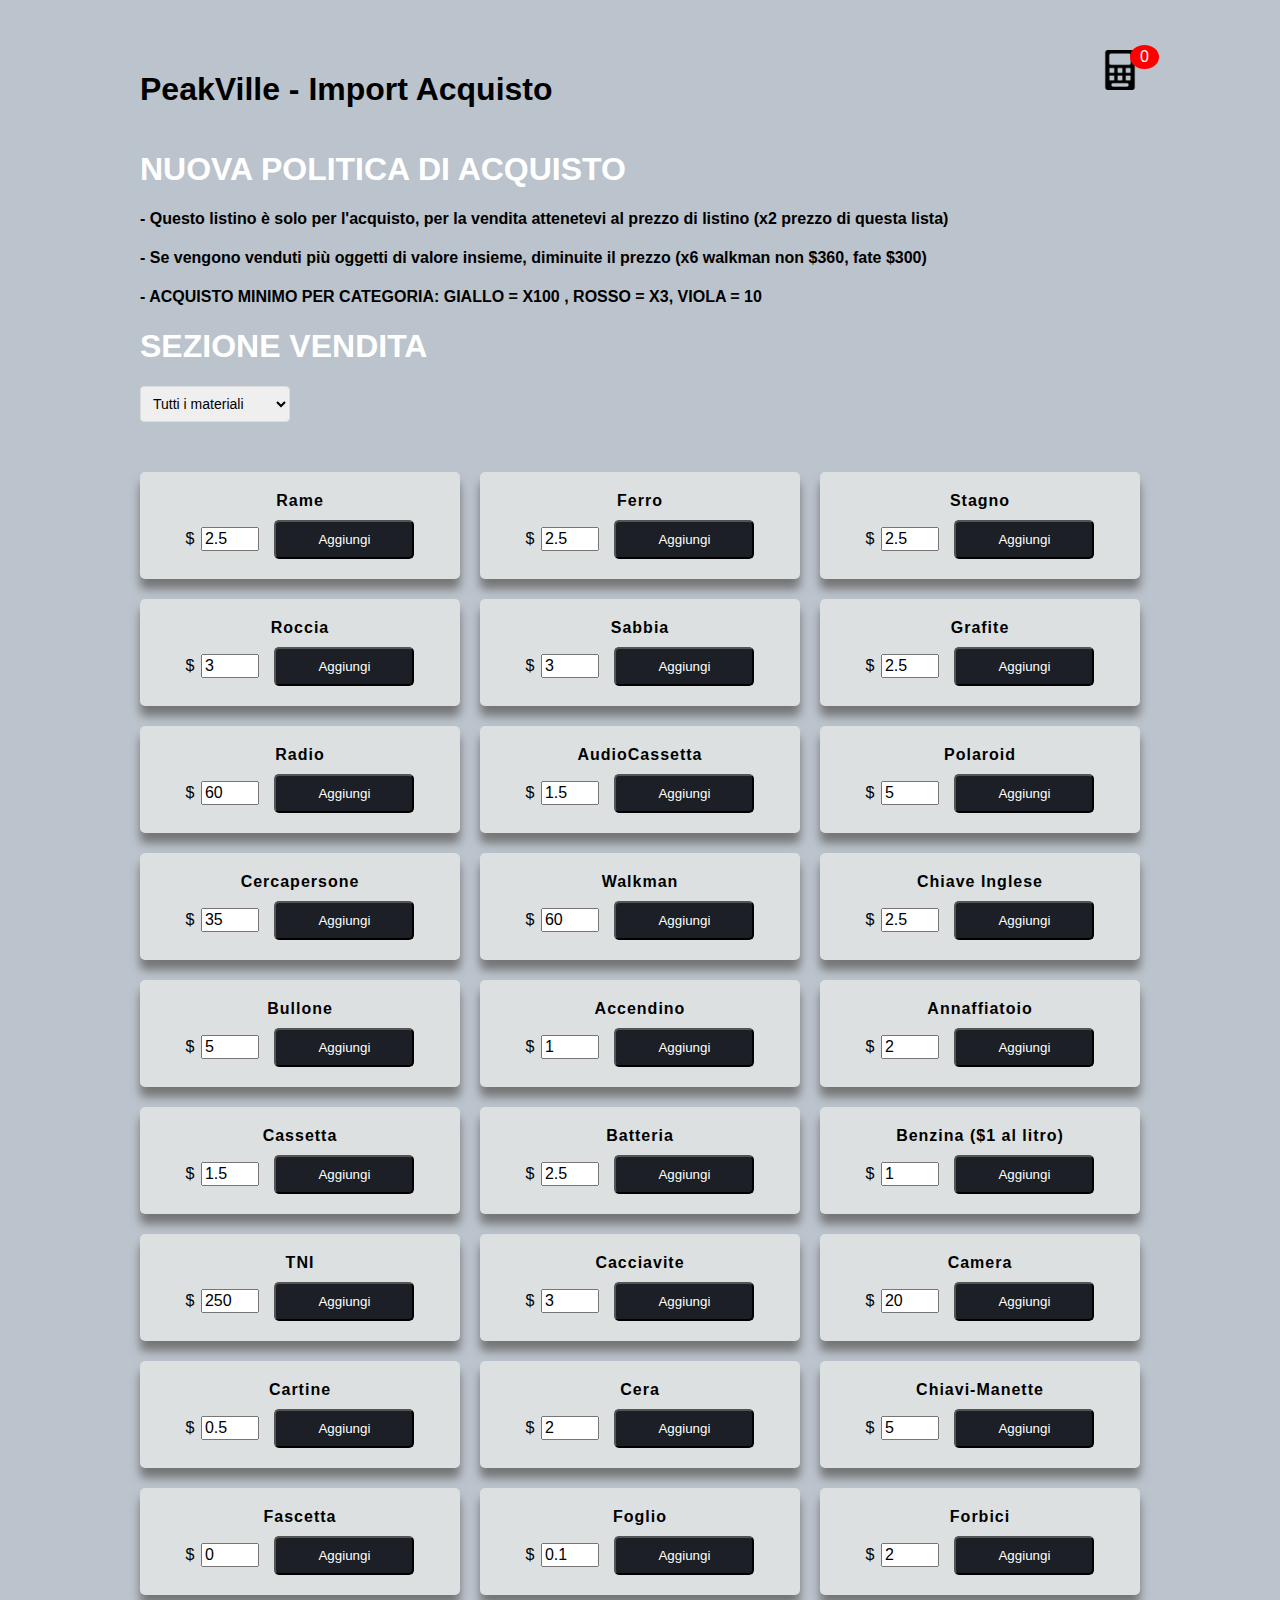
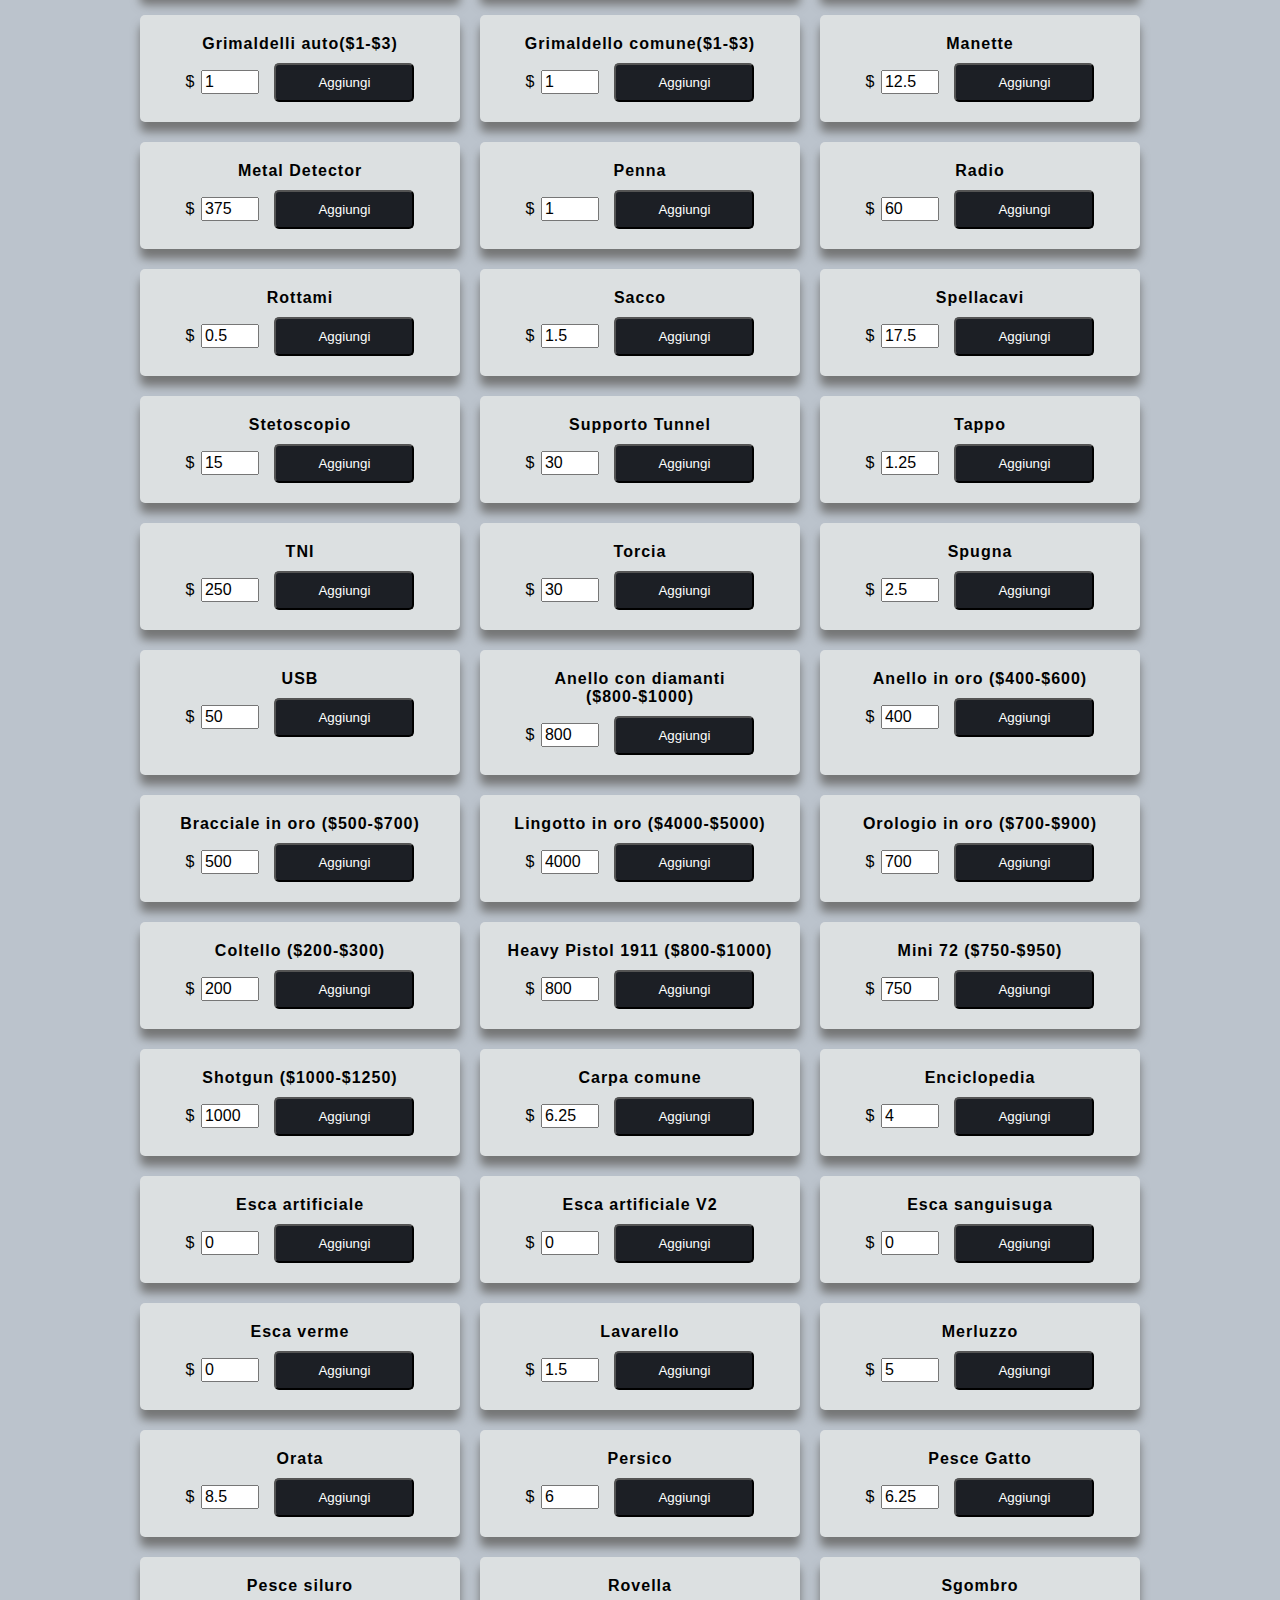
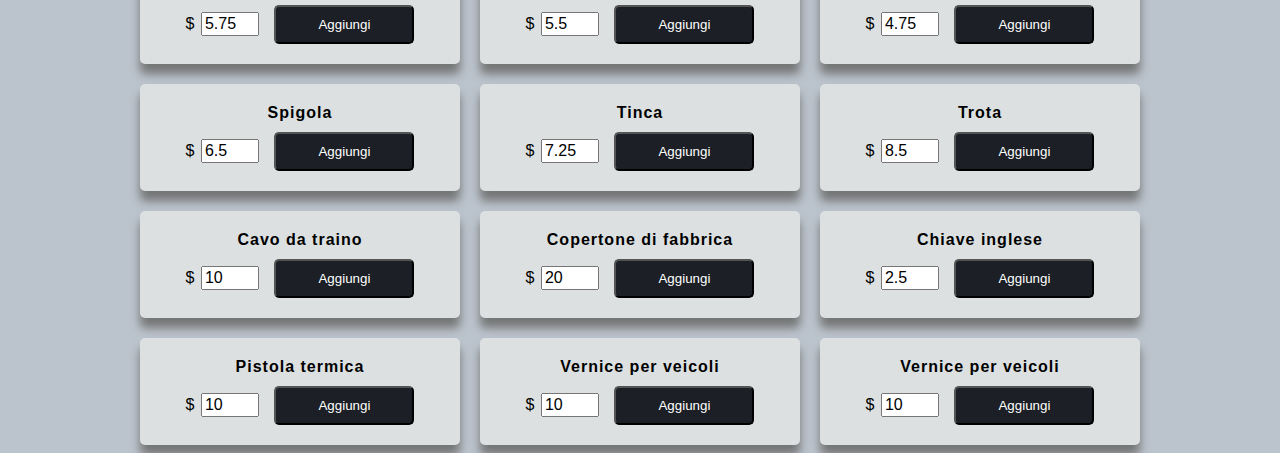
<file: index.html>
<!DOCTYPE html>
<html lang="en">
<head>
    <link rel="icon" type="image/jpg" type="image/png" href="image/logo.png">
    <meta charset="UTF-8">
    <meta http-equiv="X-UA-Compatible" content="IE=edge">
    <meta name="viewport" content="width=device-width, initial-scale=1.0">
    <title>Import PeakVille</title>
    <link rel="stylesheet" href="style.css">
</head>
<body class="">
    
    <div class="container">
        <header>
            <h1>PeakVille - Import Acquisto</h1>
            <div class="shopping">
                <img src="image/calculator.png">
                <span class="quantity">0</span>
            </div>
        </header>
        <h1><a href="politica.html">NUOVA POLITICA DI ACQUISTO</a></h1>
        <h4>- Questo listino è solo per l'acquisto, per la vendita attenetevi al prezzo di listino (x2 prezzo di questa lista)</h4>
        <h4>- Se vengono venduti più oggetti di valore insieme, diminuite il prezzo (x6 walkman non $360, fate $300)</h4>
        <h4>- ACQUISTO MINIMO PER CATEGORIA: GIALLO = X100 , ROSSO = X3, VIOLA = 10 </h4>
        <h1><a href="vendita.html">SEZIONE VENDITA</a></h1>
        <select id="groupDropdown" onchange="filterByGroup()">
            <option value="all">Tutti i materiali</option>
            <option value="metalli">Minerali</option>
            <option value="altro">Altro</option>
            <option value="metaldetector">Metal detector</option>
            <option value="rari">Oggetti rari</option>
            <option value="pesce">Pesca</option>
            <option value="armi">Armi</option>
            <option value="auto">Ricambi auto</option>
        </select>
        <div class="list">
        </div>
    </div>
    <div class="card">
        <h1>TOTALE</h1>
        <ul class="listCard">
        </ul>
        <div class="checkOut">
            <div class="total">0</div>
            <div class="closeShopping">CHIUDI</div>
            <div class="resetShopping">RESET</div>
        </div>
    </div>

    <script src="acquisto.js"></script>
</body>
</html>
</file>
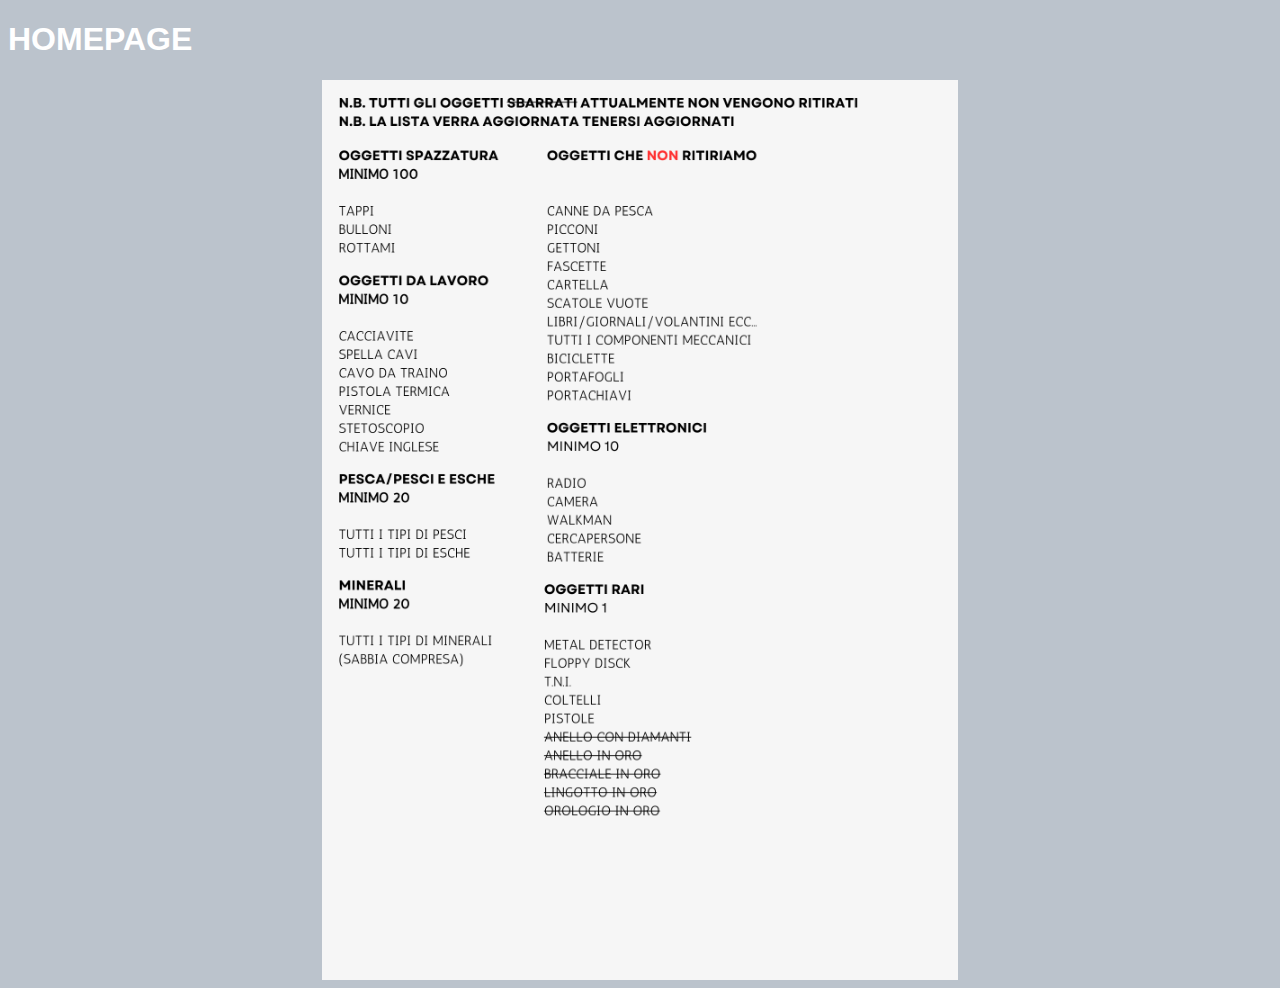
<file: politica.html>
<!DOCTYPE html>
<html lang="en">
<head>
    <link rel="icon" type="image/jpg" type="image/png" href="image/logo.png">
    <meta charset="UTF-8">
    <meta http-equiv="X-UA-Compatible" content="IE=edge">
    <meta name="viewport" content="width=device-width, initial-scale=1.0">
    <title>Import PeakVille - POLITICA DI ACQUISTO</title>
    <link rel="stylesheet" href="style.css">
<style>
    .container {
        display: flex;
        justify-content: center;
        align-items: center;
        height: 100vh; /* Altezza pari all'altezza della finestra */
    }
    img.centered {
        max-width: 100%;
        max-height: 100%;
    }
    </style>
</head>
<body>
    <h1><a href="index.html">HOMEPAGE</a></h1>
    <div class="container">
    <img class="centered" src="image/politica.png">
    </div>

</body>
</html>
</file>
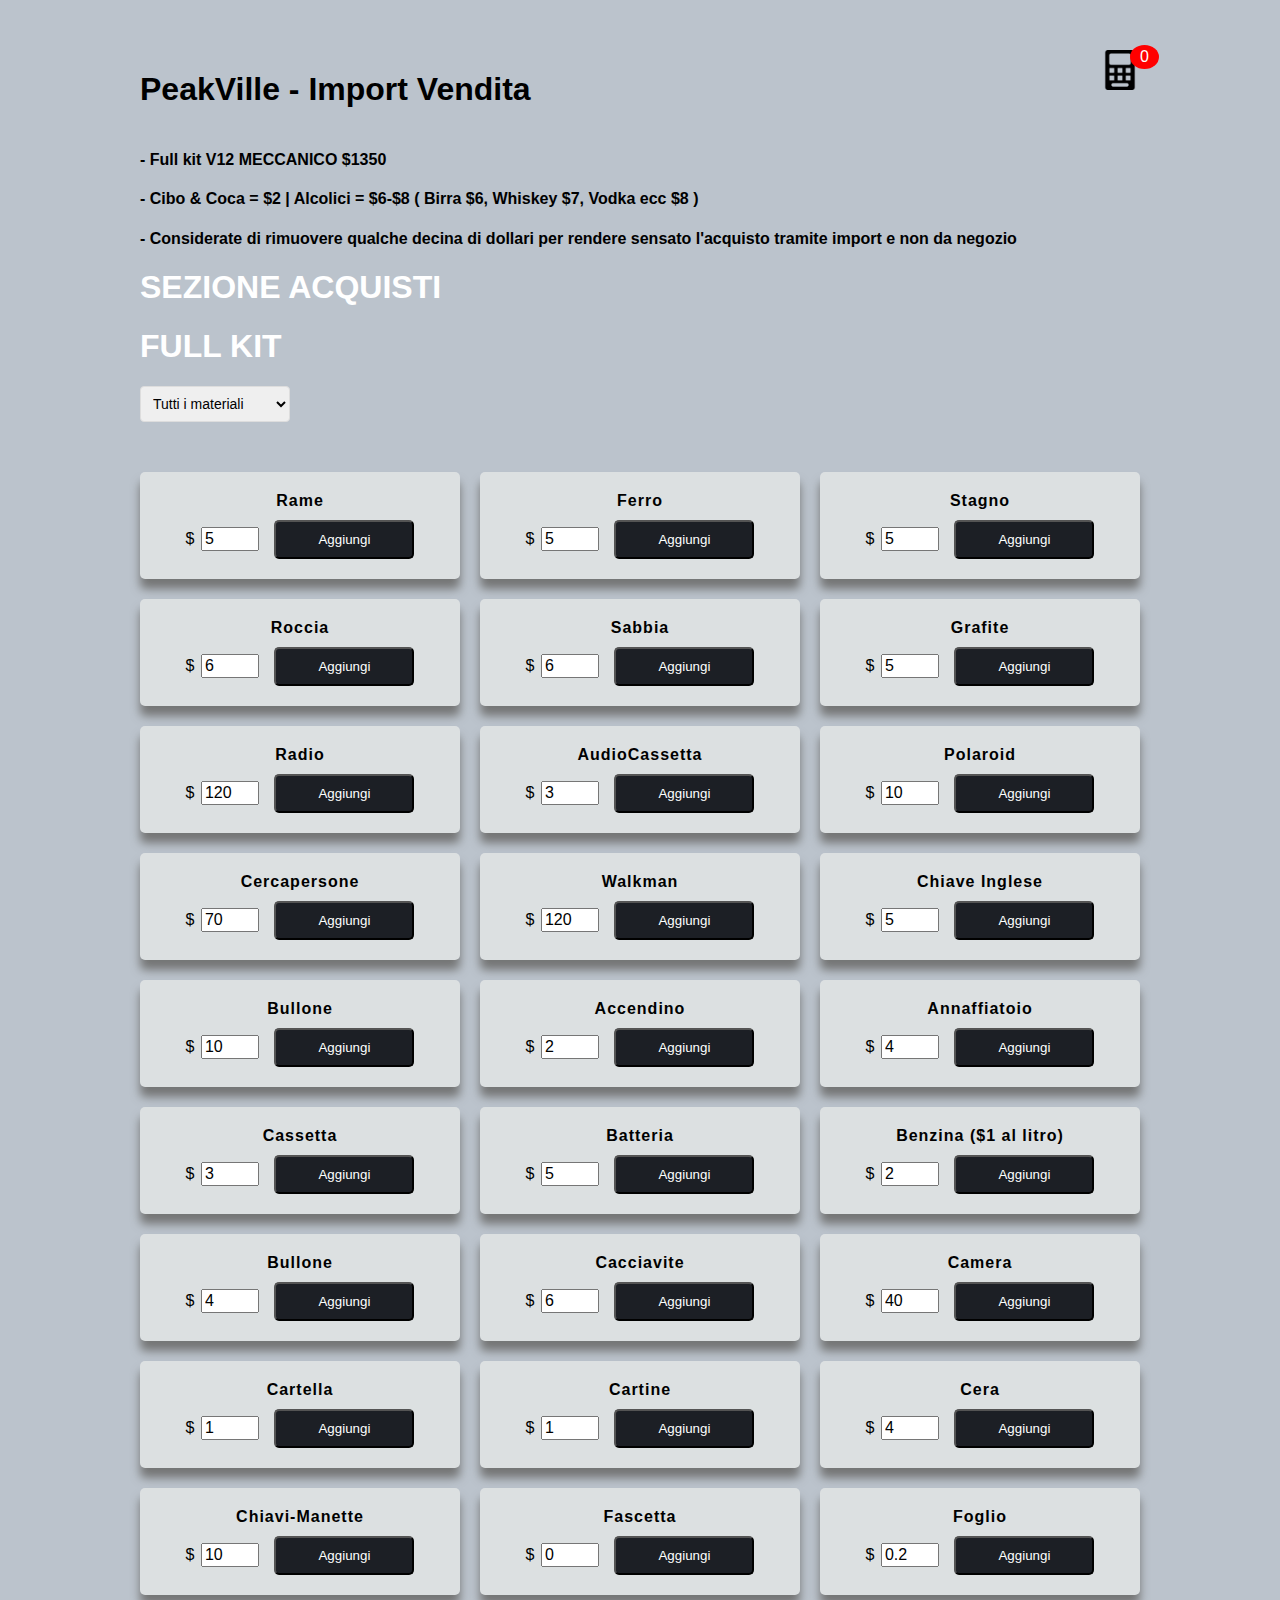
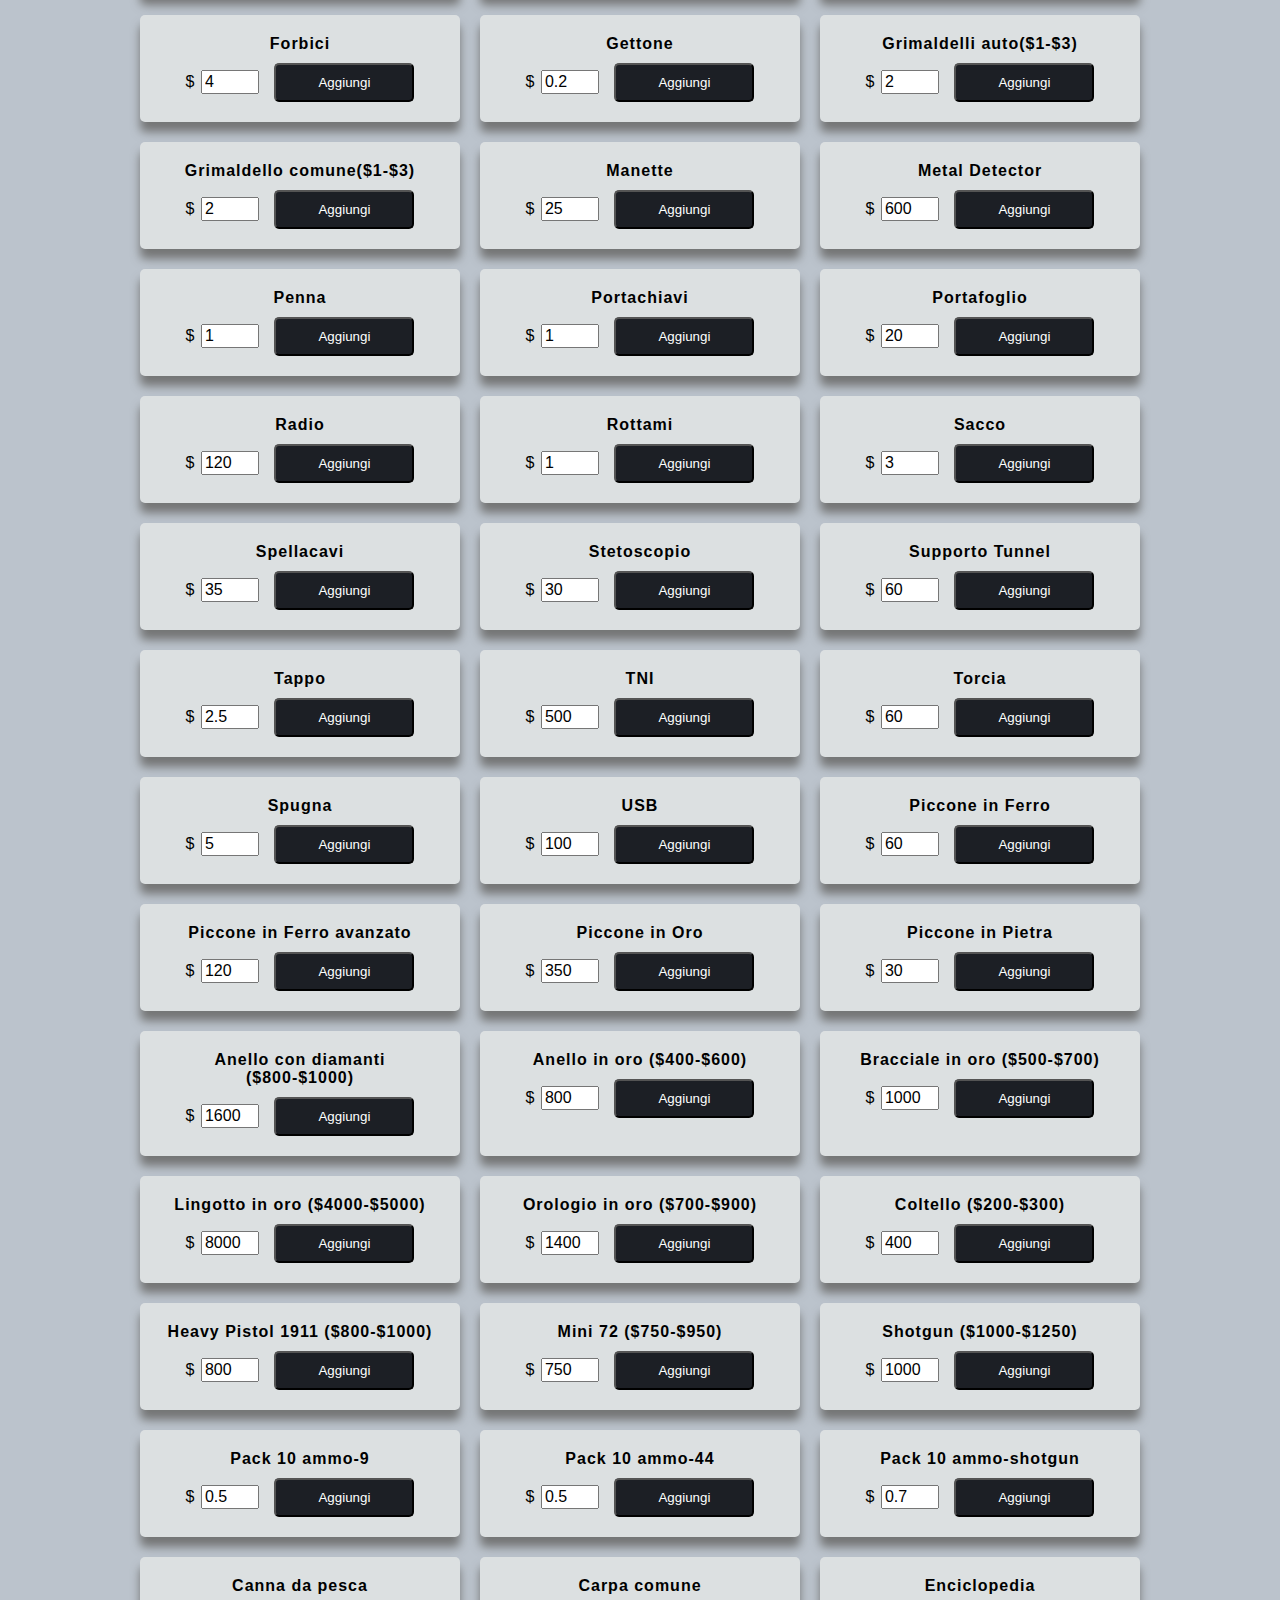
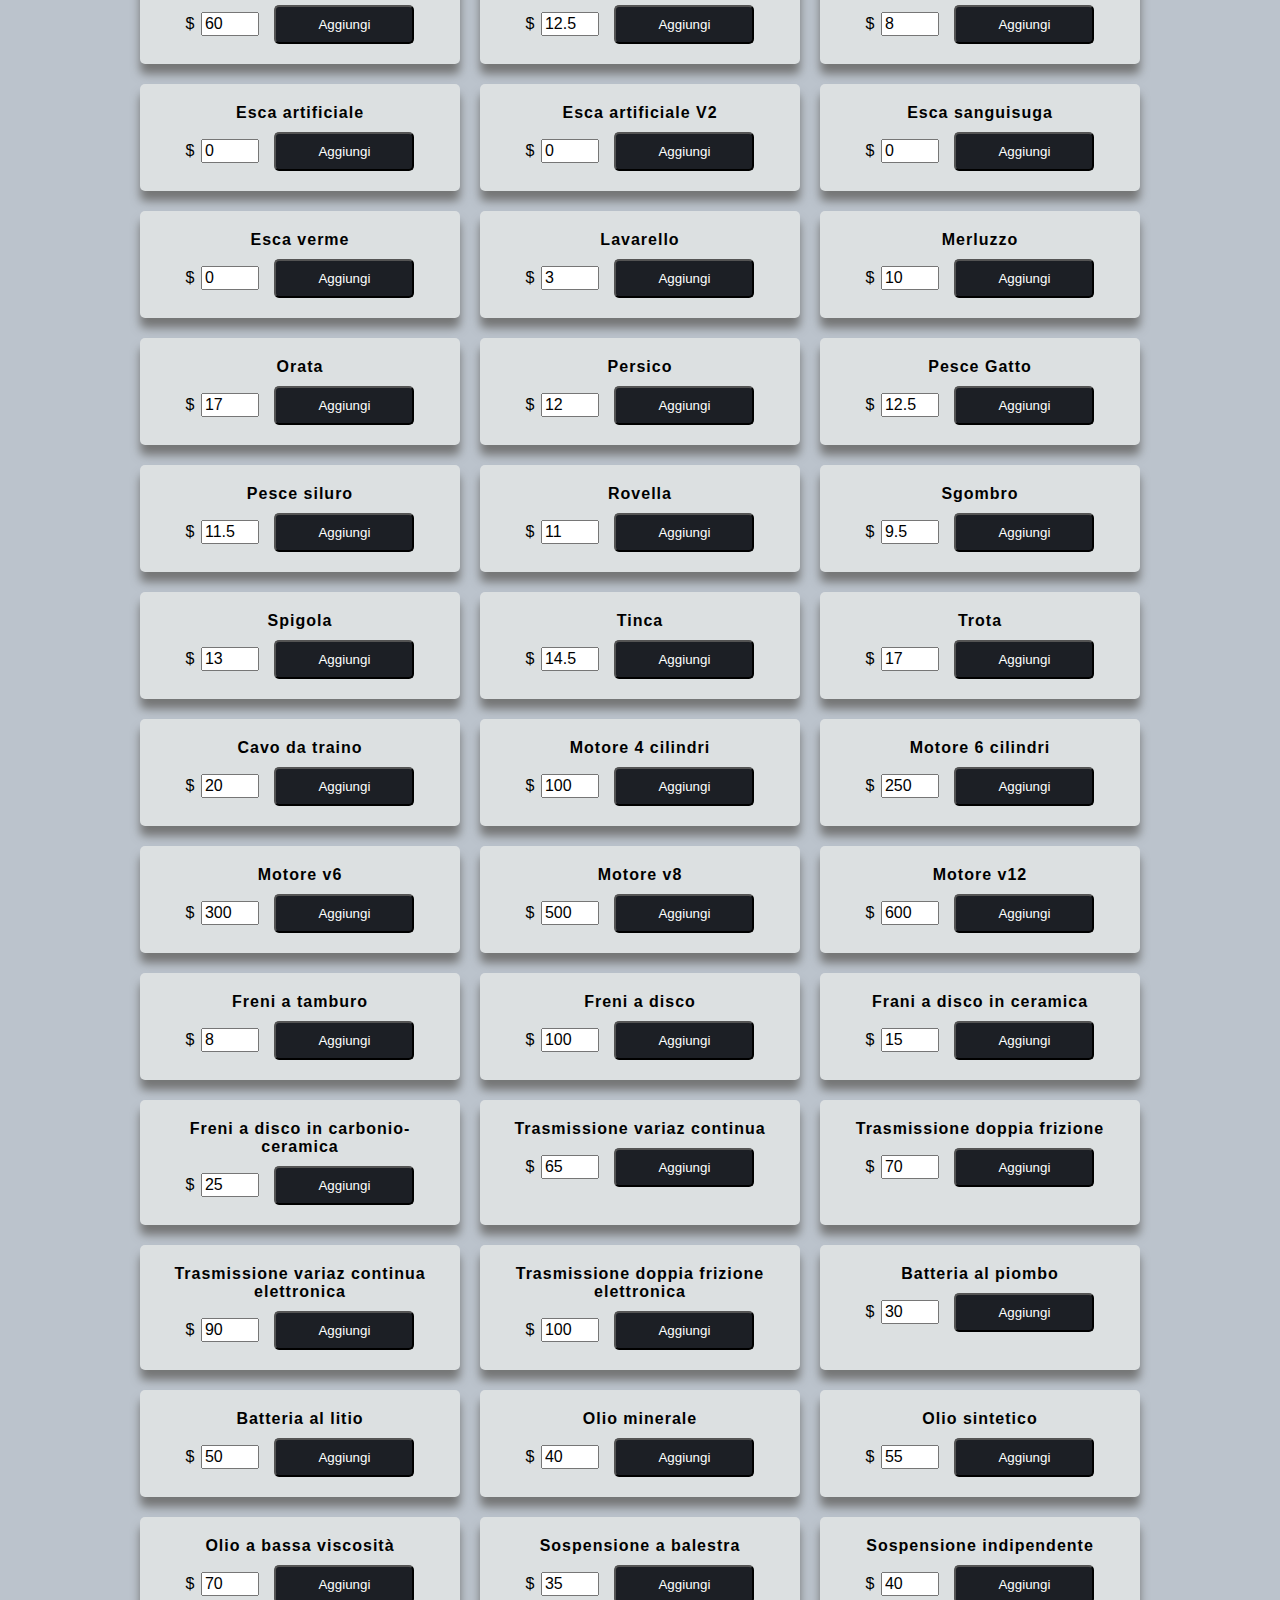
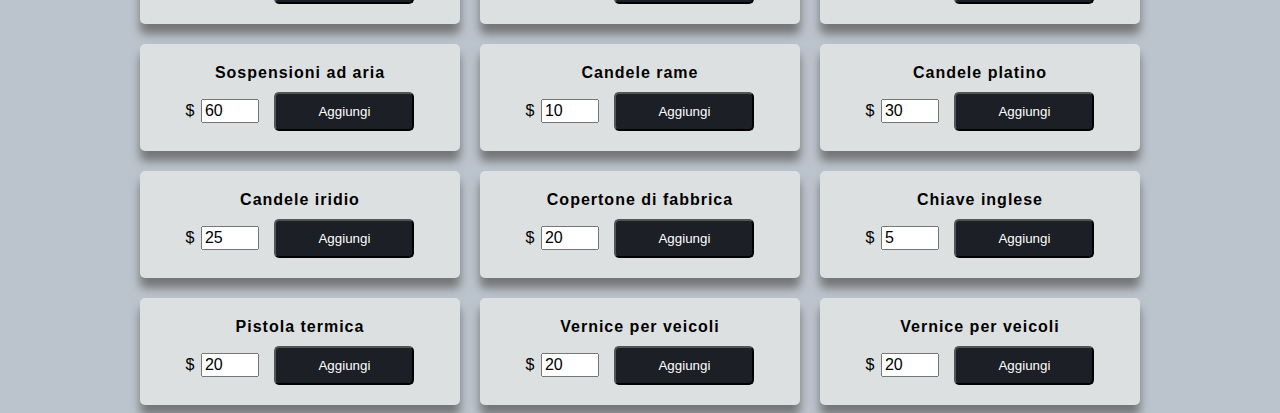
<file: vendita.html>
<!DOCTYPE html>
<html lang="en">
<head>
    <link rel="icon" type="image/jpg" type="image/png" href="image/logo.png">
    <meta charset="UTF-8">
    <meta http-equiv="X-UA-Compatible" content="IE=edge">
    <meta name="viewport" content="width=device-width, initial-scale=1.0">
    <title>Import PeakVille</title>
    <link rel="stylesheet" href="style.css">
</head>
<body class="">
    
    <div class="container">
        <header>
            <h1>PeakVille - Import Vendita</h1>
            <div class="shopping">
                <img src="image/calculator.png">
                <span class="quantity">0</span>
            </div>
        </header>
        <h4>- Full kit V12 MECCANICO $1350</h4>
        <h4>- Cibo & Coca = $2 | Alcolici = $6-$8 ( Birra $6, Whiskey $7, Vodka ecc $8 )</h4>
        <h4>- Considerate di rimuovere qualche decina di dollari per rendere sensato l'acquisto tramite import e non da negozio</h4>
        <div>
        <h1><a href="index.html">SEZIONE ACQUISTI</a></h1>
        <h1><a id="fullkit">FULL KIT</a></h1>
        </div>
        <select id="groupDropdown" onchange="filterByGroup()">
            <option value="all">Tutti i materiali</option>
            <option value="metalli">Minerali</option>
            <option value="altro">Altro</option>
            <option value="metaldetector">Metal detector</option>
            <option value="rari">Oggetti rari</option>
            <option value="pesce">Pesca</option>
            <option value="armi">Armi</option>
            <option value="auto">Ricambi auto</option>
        </select>
        <div class="list">
        </div>
    </div>
    <div class="card">
        <h1>TOTALE</h1>
        <ul class="listCard">
        </ul>
        <div class="checkOut">
            <div class="total">0</div>
            <div class="closeShopping">CHIUDI</div>
            <div class="resetShopping">RESET</div>
        </div>
    </div>

    <script src="vendita.js"></script>
</body>
</html>
</file>
<file: style.css>
*{
    font-family: "Montserrat", sans-serif;
}
body{
    background-color: #bbc3cc;
    font-family: "Montserrat", sans-serif;
}
.container{
    width: 1000px;
    margin: auto;
    transition: 0.5s;
}
header{
    display: grid;
    grid-template-columns: 1fr 50px;
    margin-top: 50px;
}
header .shopping{
    position: relative;
    text-align: right;
}
header .shopping img{
    width: 40px;
}
header .shopping span{
    background: red;
    border-radius: 50%;
    display: flex;
    justify-content: center;
    align-items: center;
    color: #fff;
    position: absolute;
    top: -5px;
    left: 80%;
    padding: 3px 10px;
}
a {
    color:white;
    text-decoration: none;
}
a:hover {
    color:black;
    text-decoration: none;
}
#groupDropdown {
    font-size: 14px;
    padding: 8px;
    border: 1px solid #ddd;
    border-radius: 4px;     
    width: 150px;          
}

.list{
    display: grid;
    grid-template-columns: repeat(3, 1fr);
    column-gap: 20px;
    row-gap: 20px;
    margin-top: 50px;
}
.list .item{
    text-align: center;
    background-color: #DCE0E1;
    padding: 20px;
    box-shadow: 0 10px 10px #757676;
    letter-spacing: 1px;
    border-radius:5px;
}
.list .item img{
    width: 90%;
    height: 430px;
    object-fit: cover;
}
.list .item .title{
    font-weight: 600;
    margin-bottom: 10px;
}
.list .item .price{
    margin: 10px;
}
.list .item button{
    background-color: #1C1F25;
    color: #fff;
    width: 50%;
    padding: 10px;
    border-radius:5px;
}
.list .item button:hover{
    background-color: #596377;
    color: #fff;
    width: 50%;
    padding: 10px;
    border-radius:5px;
}
.card{
    position: fixed;
    top:0;
    left: 100%;
    width: 500px;
    background-color: #453E3B;
    height: 100vh;
    transition: 0.5s;
}
.active .card{
    left: calc(100% - 500px);
}
.active .container{
    transform: translateX(-200px);
}
.card h1{
    color: #E8BC0E;
    font-weight: 100;
    margin: 0;
    padding: 0 20px;
    height: 80px;
    display: flex;
    align-items: center;
}
.card .checkOut{
    position: absolute;
    bottom: 0;
    width: 100%;
    display: grid;
    grid-template-columns: repeat(3, 1fr);

}
.card .checkOut div{
    background-color: #E8BC0E;
    width: 100%;
    height: 70px;
    display: flex;
    justify-content: center;
    align-items: center;
    font-weight: bold;
    cursor: pointer;
}
.card .checkOut div:nth-child(2){
    background-color: #1C1F25;
    color: #fff;
}

.card .checkOut div:nth-child(3){
    background-color: #67728a;
    color: #fff;
}
.listCard li{
    display: grid;
    grid-template-columns: 100px repeat(3, 1fr);
    color: #fff;
    row-gap: 10px;
}
.listCard li div{
    display: flex;
    justify-content: center;
    align-items: center;
}
.listCard li img{
    width: 90%;
}
.listCard li button{
    background-color: #fff5;
    border: none;
}
.listCard .count{
    margin: 0 10px;
}

.quantityInput {
    font-size: 16px;
    width: 50px;
}

.quantityInput::-webkit-inner-spin-button,
.quantityInput::-webkit-outer-spin-button {
    -webkit-appearance: none;
    margin: 0;
}

.priceInput {
    margin-right: 10px;
    width: 50px;
    font-size: 16px;
}

.priceInput::-webkit-inner-spin-button,
.priceInput::-webkit-outer-spin-button {
    -webkit-appearance: none;
    margin: 0;
}
</file>
